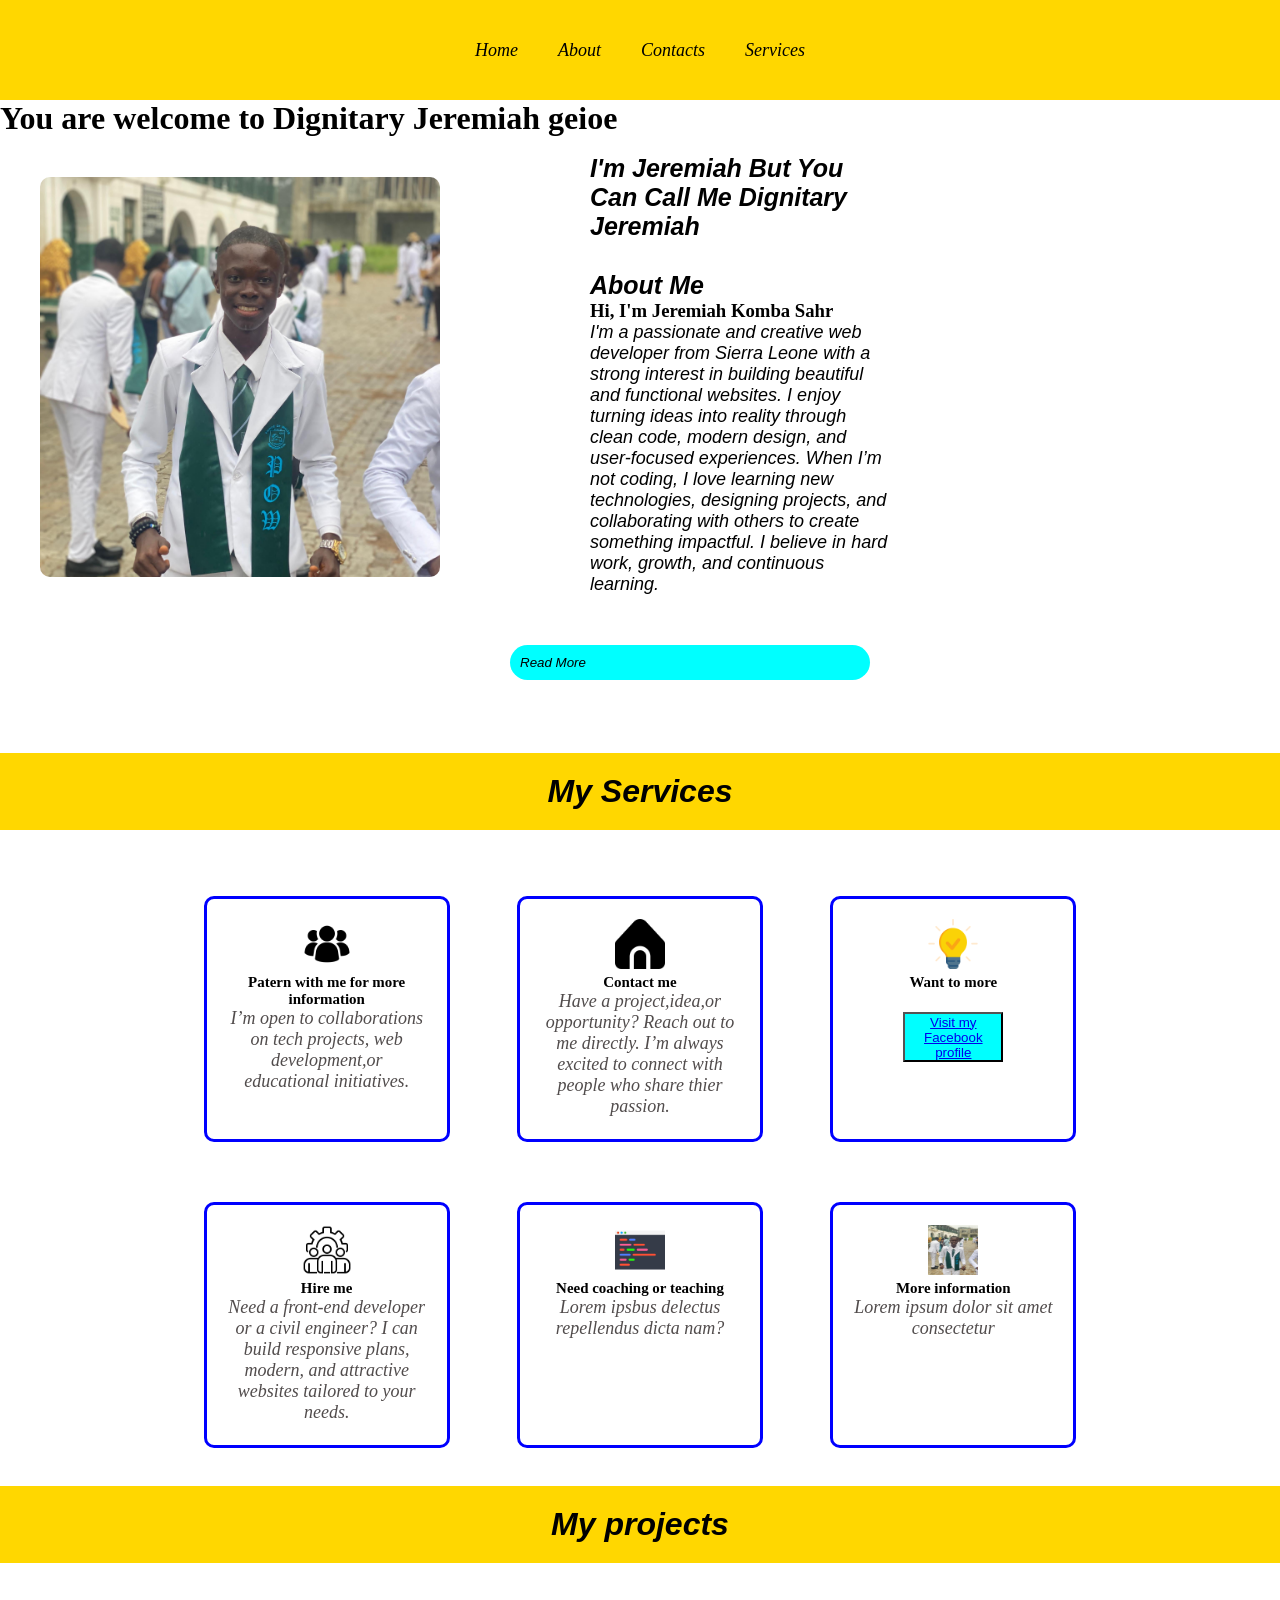
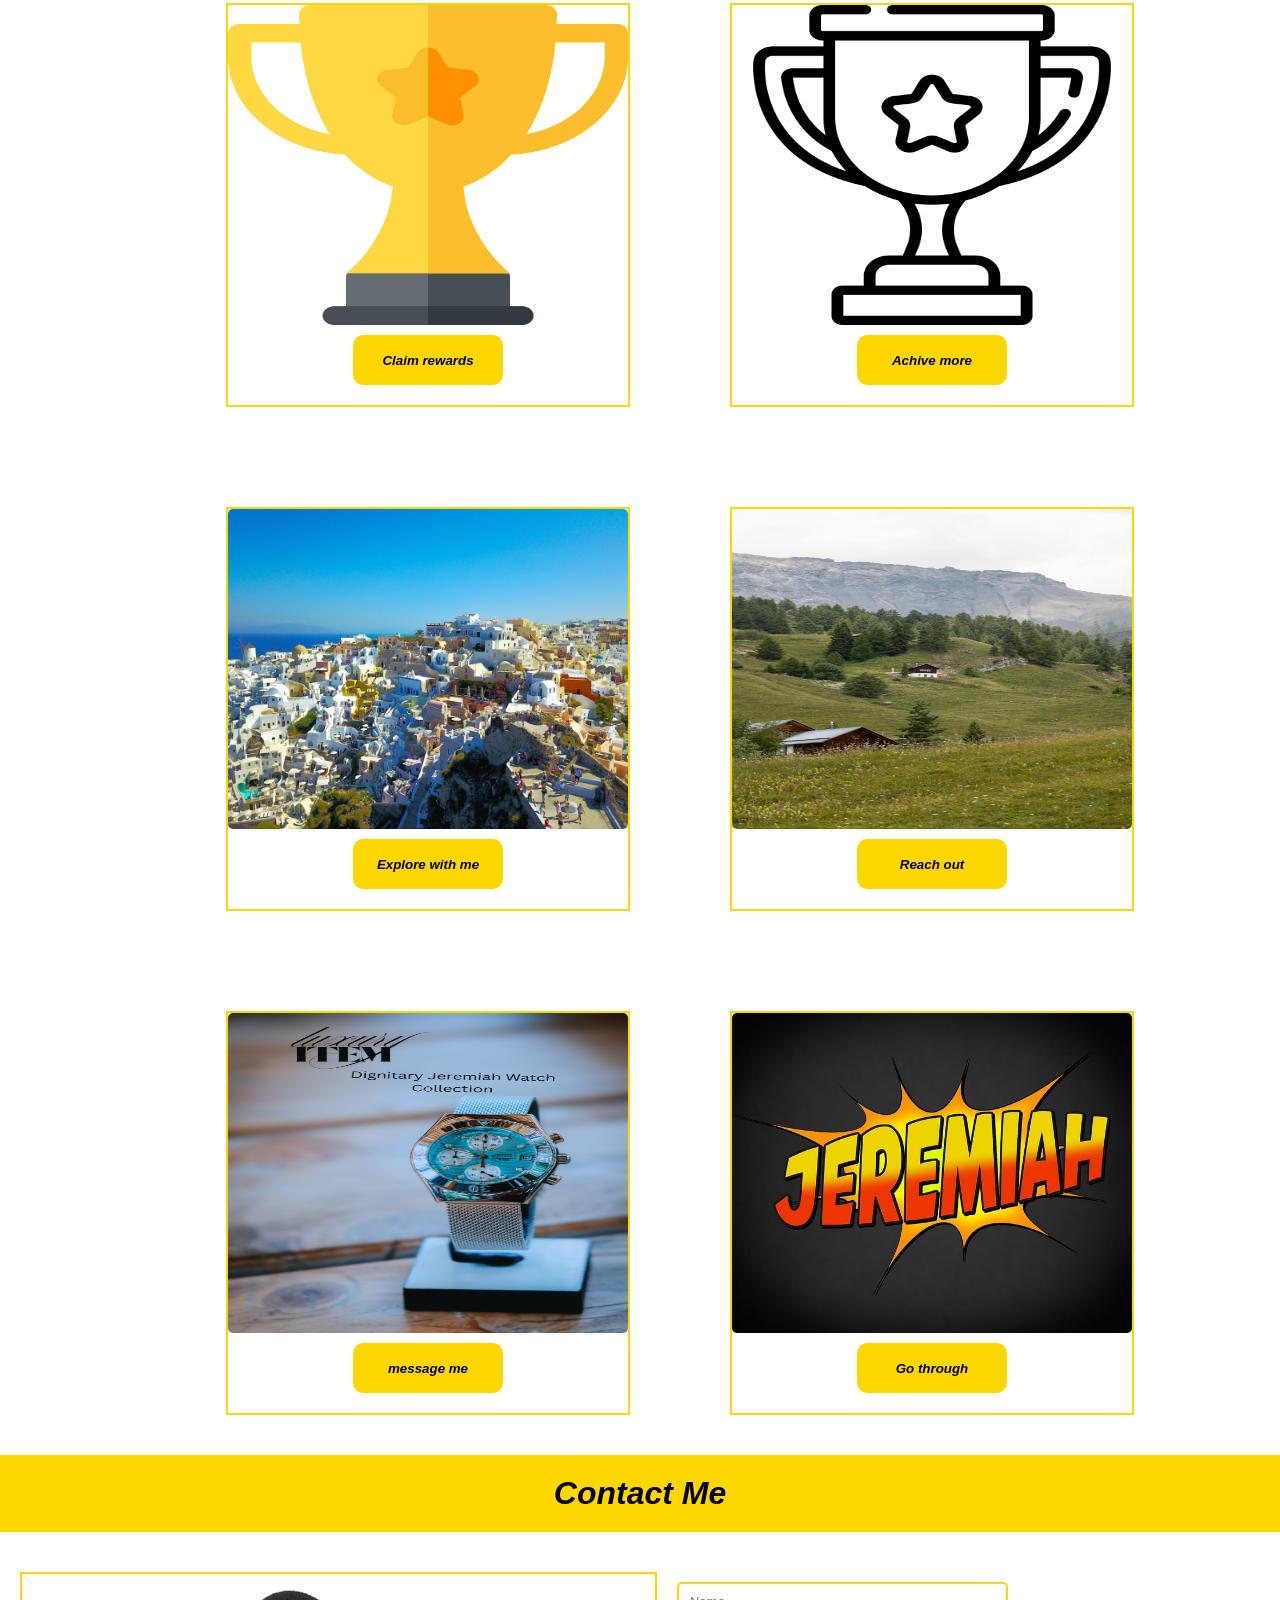
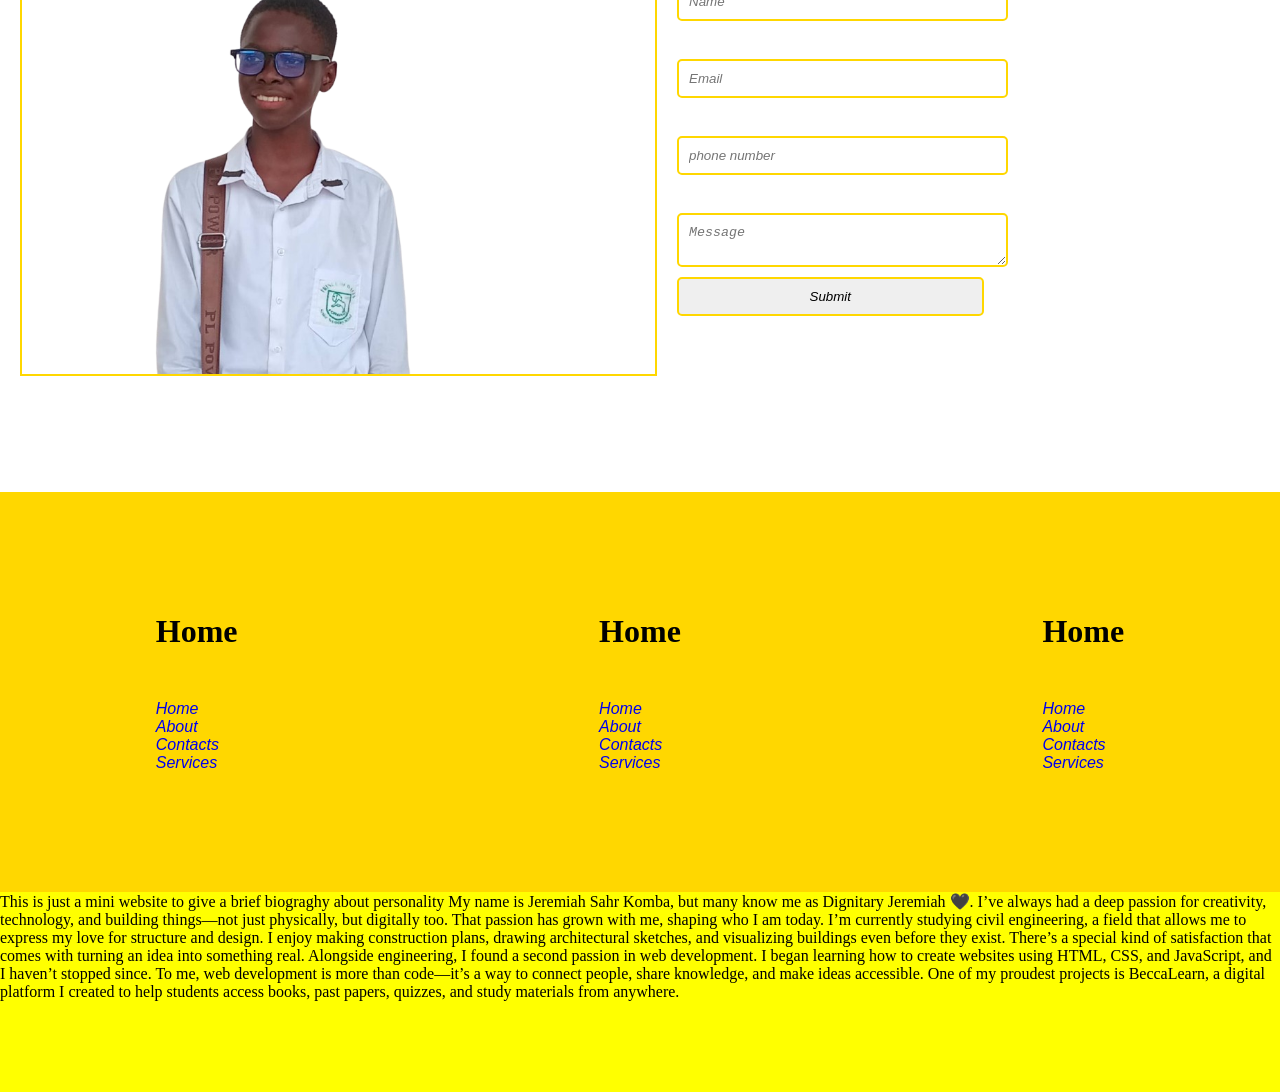
<file: index.html>
<!DOCTYPE html>
<html lang="en">

<head>
    <meta charset="UTF-8">
    <meta name="viewport" content="width=device-width, initial-scale=1.0">
    <title>Dignitary Jeremiah</title>
    <link rel="stylesheet" href="Dignitary.css">


</head>

<body>
    <header>
        <nav>
            <ul class="menu">
                <li><a href="Dignitary.html">Home</a></li>
                <li><a href="About.html">About</a></li>
                <li><a href="Contacts.html">Contacts</a></li>
                <li><a href="service.html">Services</a></li>

            </ul>
        </nav>
    </header>
    <h1>You are welcome to Dignitary Jeremiah geioe</h1>
    <!-- Our hero section -->
    <div class="main">
        <div class="img_div">
            <img src="Dignitary Jeremiah.jpg " alt="Dignitary Jeremiah" />


        </div>
        <div class="text_div">
            <h1>I'm Jeremiah but you can call me Dignitary Jeremiah</h1>

            <section class="about">
                <div class="about-container">

                    <div class="about-text">
                        <h1>About Me</h1>
                        <h3>Hi, I'm <span>Jeremiah Komba Sahr</span></h3>
                        <p>
                            I'm a passionate and creative web developer from Sierra Leone with a strong interest in
                            building
                            beautiful and functional websites. I enjoy turning ideas into reality through clean code,
                            modern
                            design, and user-focused experiences.
                            When I’m not coding, I love learning new technologies, designing projects, and collaborating
                            with others to create something impactful. I believe in hard work, growth, and continuous
                            learning.
                        </p>

                    </div>
                </div>
            </section>

            <button>Read More</button>
        </div>
        <br>
    </div>
    <br>
    <br>
    <div class="Services">
        <!-- display six boxes to your webpage 200px -->
        <h1 class="heading_1">My Services</h1>
        <br>
        <br>
        <div class="boxes">
            <div class="box box1"> <img src="group.png" width="50px" height="50px">
                <h5>Patern with me for more information</h5>
                <p>I’m open to collaborations on tech projects, web development,or educational initiatives.</p>
            </div>
            <div class="box box2"> <img src="home.png" width="50px" height="50px">
                <h5>Contact me</h5>
                <p>Have a project,idea,or opportunity? Reach out to me directly. I’m always excited to connect with
                    people who share thier passion.
                </p>
            </div>
            <div class="box box3"> <img src="lightbulb.png" width="50px" height="50px">
                <h5>Want to more</h5>
                <br>
                <p>
                    <button style="width: 100px; height: 50px; background-color: aqua; justify-content: center;"><a
                            href=https://www.facebook.com/profile.php?id=61581910006239&__cft__[0]=[base64]&__tn__=-UK-R""
                            target="_parent">
                            Visit my Facebook profile
                        </a>
                    </button>
                </p>
            </div>
            <div class="box box4"> <img src="management.png" width="50px" height="50px">
                <h5>Hire me</h5>
                <p>Need a front-end developer or a civil engineer? I can build responsive plans, modern, and
                    attractive websites tailored to your needs.</p>
            </div>
            <div class="box box5"> <img src="programming.png" width="50px" height="50px">
                <h5>Need coaching or teaching </h5>
                <p>Lorem ipsbus delectus repellendus dicta nam?</p>
            </div>
            <div class="box box6"> <img src="Dignitary Jeremiah.jpg" width="50px" height="50px">
                <h5> More information</h5>
                <p>Lorem ipsum dolor sit amet consectetur</p>
            </div>
        </div>
    </div>
    <!-- This section is for my card -->
    <div class="card_section">
        <h1 class="heading_1">My projects</h1>
        <div class="cards">

            <div class="card"> <img src="trophy.png" alt="" width="100%" height="80%"> <button>Claim
                    rewards</button></div>
            <div class="card"> <img src="trophy (1).png" width="100%" height="80%"> <button>Achive
                    more</button>
            </div>
            <div class="card"> <img src="pexels-nextvoyage-559103.jpg" width="100%" height="80%"> <button>Explore
                    with me </button></div>
            <div class="card"> <img src="view.jpg" alt="" width="100%" height="80%"> <button>Reach out</button>
            </div>
            <div class="card"> <img src="Untitled design (1).png" width="100%" height="80%"> <button>message
                    me</button></div>
            <div class="card"> <img src="The name Jeremiah is a boy's name of Hebrew origin….jpg" width="100%"
                    height="80%"> <button>Go through</button></div>

        </div>
    </div>
    <!-- contact me section> -->
    <div class="contact_section">
        <h1 class="heading_1">Contact Me </h1>
        <div class="contact_container">
            <div class="contact_img">
                <img src="SsS_3-removebg-preview.png">
            </div>
            <div class="forms">
                <form action="form">
                    <input type="text" placeholder="Name"><br>
                    <input type="email" placeholder="Email"><br>
                    <input type="text" placeholder="phone number"><br>
                    <textarea name="" id="" placeholder="Message"></textarea>
                    <input type="button" value="Submit" class="submit button" />
                </form>
            </div>

        </div>

    </div>
    <!-- footer section -->
    <footer>
        <div class="footer_1">

            <div>

                <h1>Home</h1>
                <ul class="list">
                    <li><a href="Dignitary.html">Home</a></li>
                    <li><a href="About.html">About</a></li>
                    <li><a href="Contacts.html">Contacts</a></li>
                    <li><a href="Service.html">Services</a></li>

                </ul>
            </div>

            <div>

                <h1>Home</h1>
                <ul class="list">
                    <li><a href="Dignitary.html">Home</a></li>
                    <li><a href="About.html">About</a></li>
                    <li><a href="Contacts.html">Contacts</a></li>
                    <li><a href="Service.html">Services</a></li>

                </ul>
            </div>

            <div>

                <h1>Home</h1>
                <ul class="list">
                    <li><a href="Dignitary.html">Home</a></li>
                    <li><a href="About.html">About</a></li>
                    <li><a href="Contacts.html">Contacts</a></li>
                    <li><a href="Service.html">Services</a></li>

                </ul>
            </div>



        </div>
        <div class="footer_2"> This is just a mini website to give a brief biograghy about personality



            My name is Jeremiah Sahr Komba, but many know me as Dignitary Jeremiah 🖤. I’ve always had a deep passion
            for
            creativity, technology, and building things—not just physically, but digitally too. That passion has grown
            with me, shaping who I am today.

            I’m currently studying civil engineering, a field that allows me to express my love for structure and
            design.
            I enjoy making construction plans, drawing architectural sketches, and visualizing buildings even before
            they
            exist. There’s a special kind of satisfaction that comes with turning an idea into something real.

            Alongside engineering, I found a second passion in web development. I began learning how to create websites
            using HTML, CSS, and JavaScript, and I haven’t stopped since. To me, web development is more than code—it’s
            a
            way to connect people, share knowledge, and make ideas accessible. One of my proudest projects is
            BeccaLearn,
            a digital platform I created to help students access books, past papers, quizzes, and study materials from
            anywhere.
        </div>
    </footer>
</body>

</html>
</file>
<file: Dignitary.css>
*{
    margin: 0;
    padding: 0;
}
.menu{
    background-color: gold;
    width: 100%;
    height: 100px;
    display: flex;
    gap: 40px;
    justify-content: center;
    align-items: center;
     font-size: 20px;
     font-family: 'Times New Roman', Times, serif;
     font-style: italic;
     font-weight: 300;
     cursor: pointer;
}
.menu li {
     list-style: none;
     font-size: 18px;
     font-family: 'Times New Roman', Times, serif;
     font-style: italic;
     font-weight: 500;
     cursor: pointer;
}
.menu li a {
    text-decoration: none;
    text-transform: capitalize;
    color: black;
}
.menu li a:hover{
    color: white;
}
.main{
    width: 100%;
    height: 500px;
    display: flex;
    gap: 50px;
    margin: 40px;
}
.img_div img{
    width: 400px;
    height: 400px;
    border-radius: 10px;
    object-fit: cover;

}
.text_div{
    width: 400px;
    flex-direction: column;
    gap: 30px;
    justify-content: center;
    display: flex;
}
.text_div h1{
     
     font-size: 25px;
     font-weight: bold;
     font-style: italic;
     font-family: 'Gill Sans', 'Gill Sans MT', Calibri, 'Trebuchet MS', sans-serif;
     text-transform: capitalize;
     margin-left: 100px;
}

.text_div p{
   font-size: 18px;
   font-weight: 400;
   font-style: italic;
   font-family: 'Gill Sans', 'Gill Sans MT', Calibri, 'Trebuchet MS', sans-serif;
   margin-left: 100px; 
}
.text_div h3{
    margin-left: 100px;
}


.text_div button{
    padding: 20px;
    background-color: gold;
    border: none;
    border-radius: 20px;
    font-style: italic;
    margin-left: 100px;
}   
.boxes{
     display: flex;
     flex-direction: row;
     justify-content: space-around;
     flex-wrap: wrap;
     height: 500px;
     width: 900px;
     margin: 10px;
     gap: 40px;
     margin: 0 auto;
}
.text_div button{
    display: flex;
    text-align: center;
    margin: 20px;
    background-color: aqua;
    padding: 10px;
    font-style: italic;

}
.box{
    width: 200px;
    height: 200px;
    margin: 10px;
    padding: 20px;
    border: solid blue;
    border-radius: 10px;
    box-shadow: 10px brown;
    text-align: center;
    font-size: 18px;
    font-weight: bold;
    gap: 20px;
    justify-content: center;
    flex-direction: column;
    align-items: center;
}   
.heading_1{
    text-align: center;
    background-color: gold;
    padding: 20px;
    font-family: 'Trebuchet MS', 'Lucida Sans Unicode', 'Lucida Grande', 'Lucida Sans', Arial, sans-serif;
    font-style: italic;
    margin-bottom: 20px;
}
.box h3{
    font-style: italic;
    font-family: Georgia, 'Times New Roman', Times, serif;
    font-weight: bold;
    font-size: 25px;
}
.box p{
    font-style: italic;
    font-family: Georgia, 'Times New Roman', Times, serif;
    font-weight: lighter;
    color: rgb(81, 76, 76);
}
.Services{
   margin-bottom: 100px;
}
.cards {
    display: flex;
    flex-wrap: wrap;
    width: 100%;
    gap: 100px;
    padding: 20px;
    margin: 20px;
   
    justify-content: center;
    align-items: center;
  
}
.card {
    width: 400px;
    height: 400px;
    border: 2px solid gold;
    gap: 10px;
    display: flex;
    flex-direction: column;
}
.card button{
    background-color: gold;
    border-radius: 10px;
    width: 150px;
    height: 50px;
    margin: 0 auto;
    align-items: center;
    justify-content: center;
    display: flex;
    font-style: italic;
    font-weight: 600;
    border: none;
}
.card img{
   border-radius: 5px;

}
.contact_container{
 
    height: 500px;
    width: 100%;
    padding: 20px;
    gap: 10px;
    display: flex;
}
.contact_img{
    height: 400px;
    width: 50%;
    border: 2px solid gold;

}
.forms{
    height: 400px;
    width: 50%;
  
  

}  
.contact_img img {
    object-fit: contain;
    width: 80%;
    height: 100%;
}
.form {
    display: flex;
    flex-direction: column;
    gap: 10px;
    justify-content: center;
   

}
.forms form {
    display: flex;
    flex-direction: column;
    gap: 10px;
    justify-content: center;
    padding: 10px;
}
.forms form input,
textarea {
    padding: 10px;
    width: 50%;
    border: 2px solid gold;
    font-style: italic;
    border-radius: 5px;
}
.forms form input,
textarea{
    padding: 10px;
    width: 50%;
}
.submit_button button {
    padding: 20px;
   background-color: gold;
    color: black;
    border: none;
    border-radius: 10px;
    font-style: italic;
}
.footer_1{
    display: flex;
    align-items: center;
    justify-content: space-around;
    background-color: gold;
    width: 100%;
    height: 400px;
   
    flex-direction: row;
    gap: 50px;
   
  
}
.footer_1 div {
    display: flex;
    flex-direction: column;
    gap: 50px;
}
.list{
    list-style: none;
}
.list li a {
    text-decoration: none;
    display: flex;
    font-family: 'Trebuchet MS', 'Lucida Sans Unicode', 'Lucida Grande', 'Lucida Sans', Arial, sans-serif;
    font-style: italic;
}
.list li a:hover{
    cursor: pointer;
    color: white;
    
}
.footer_2{
    background-color: yellow;
    width: 100%;
    height: 200px;
}
</file>
